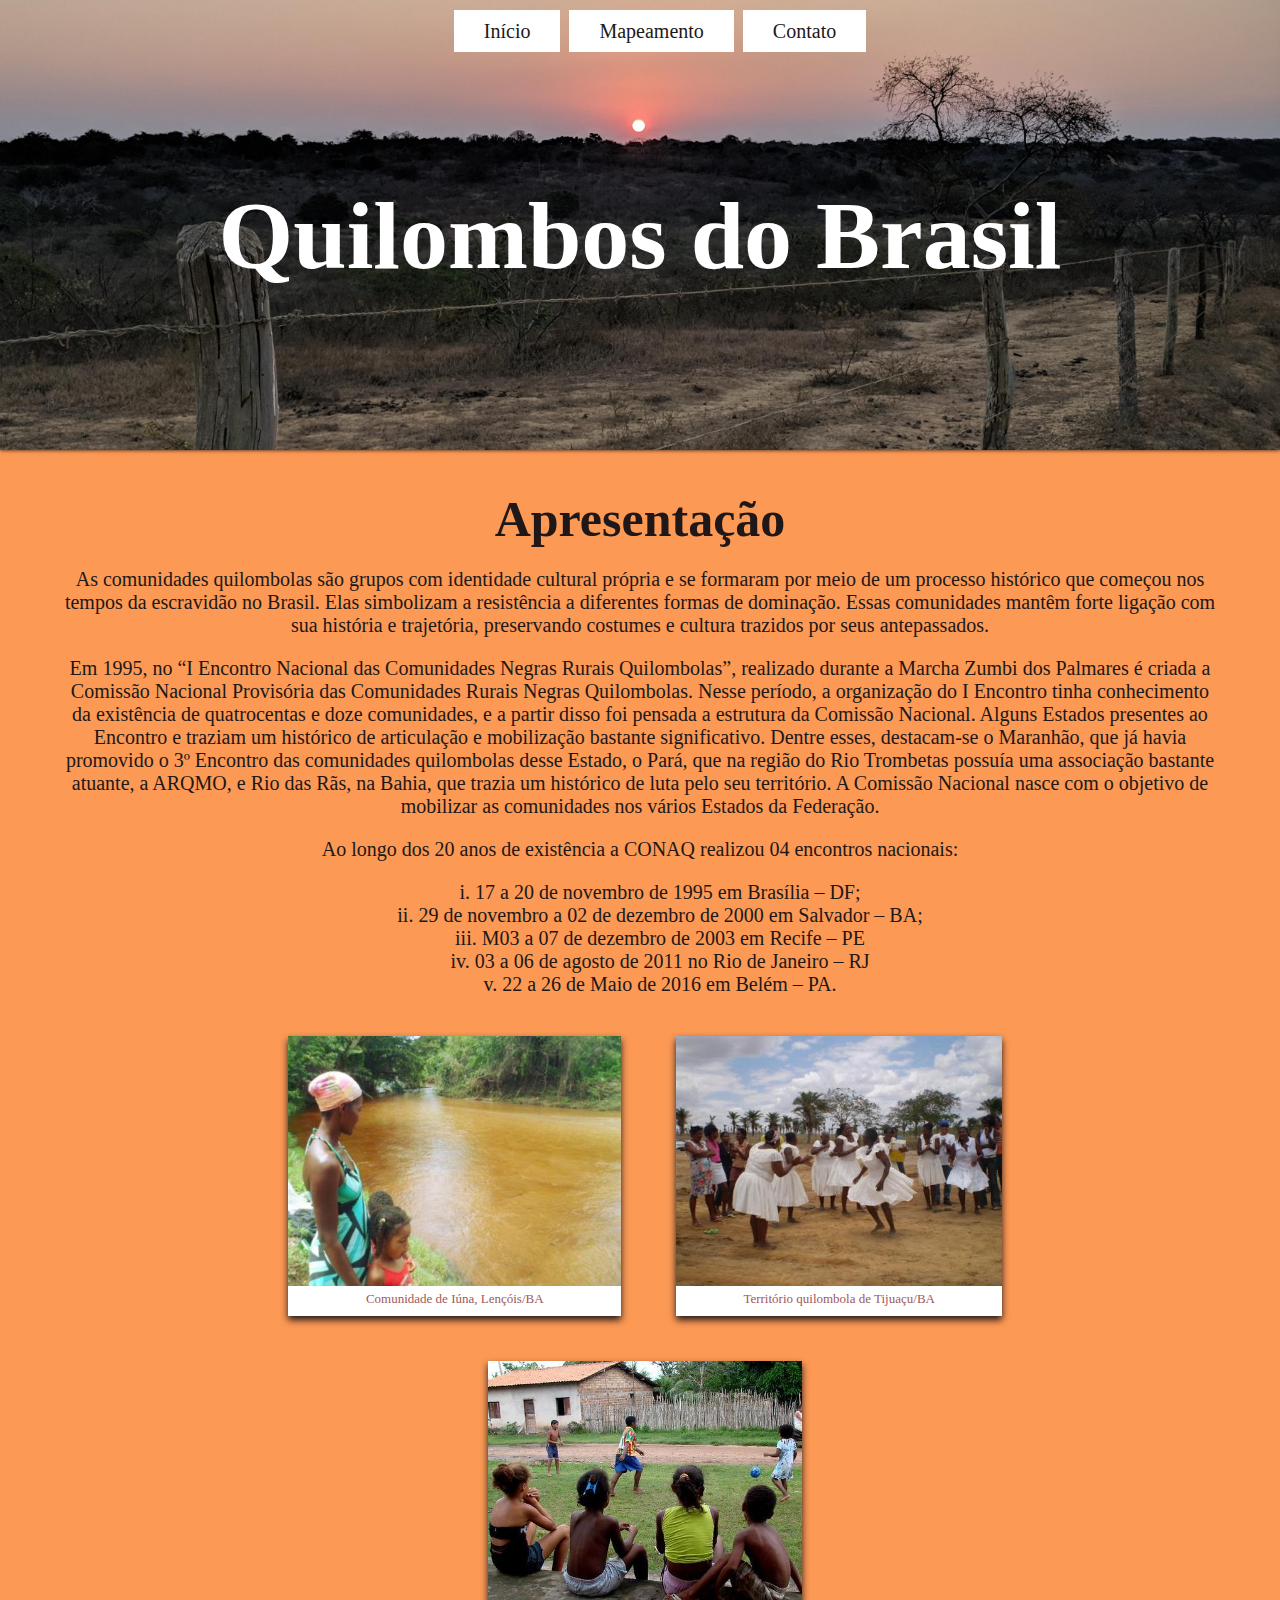
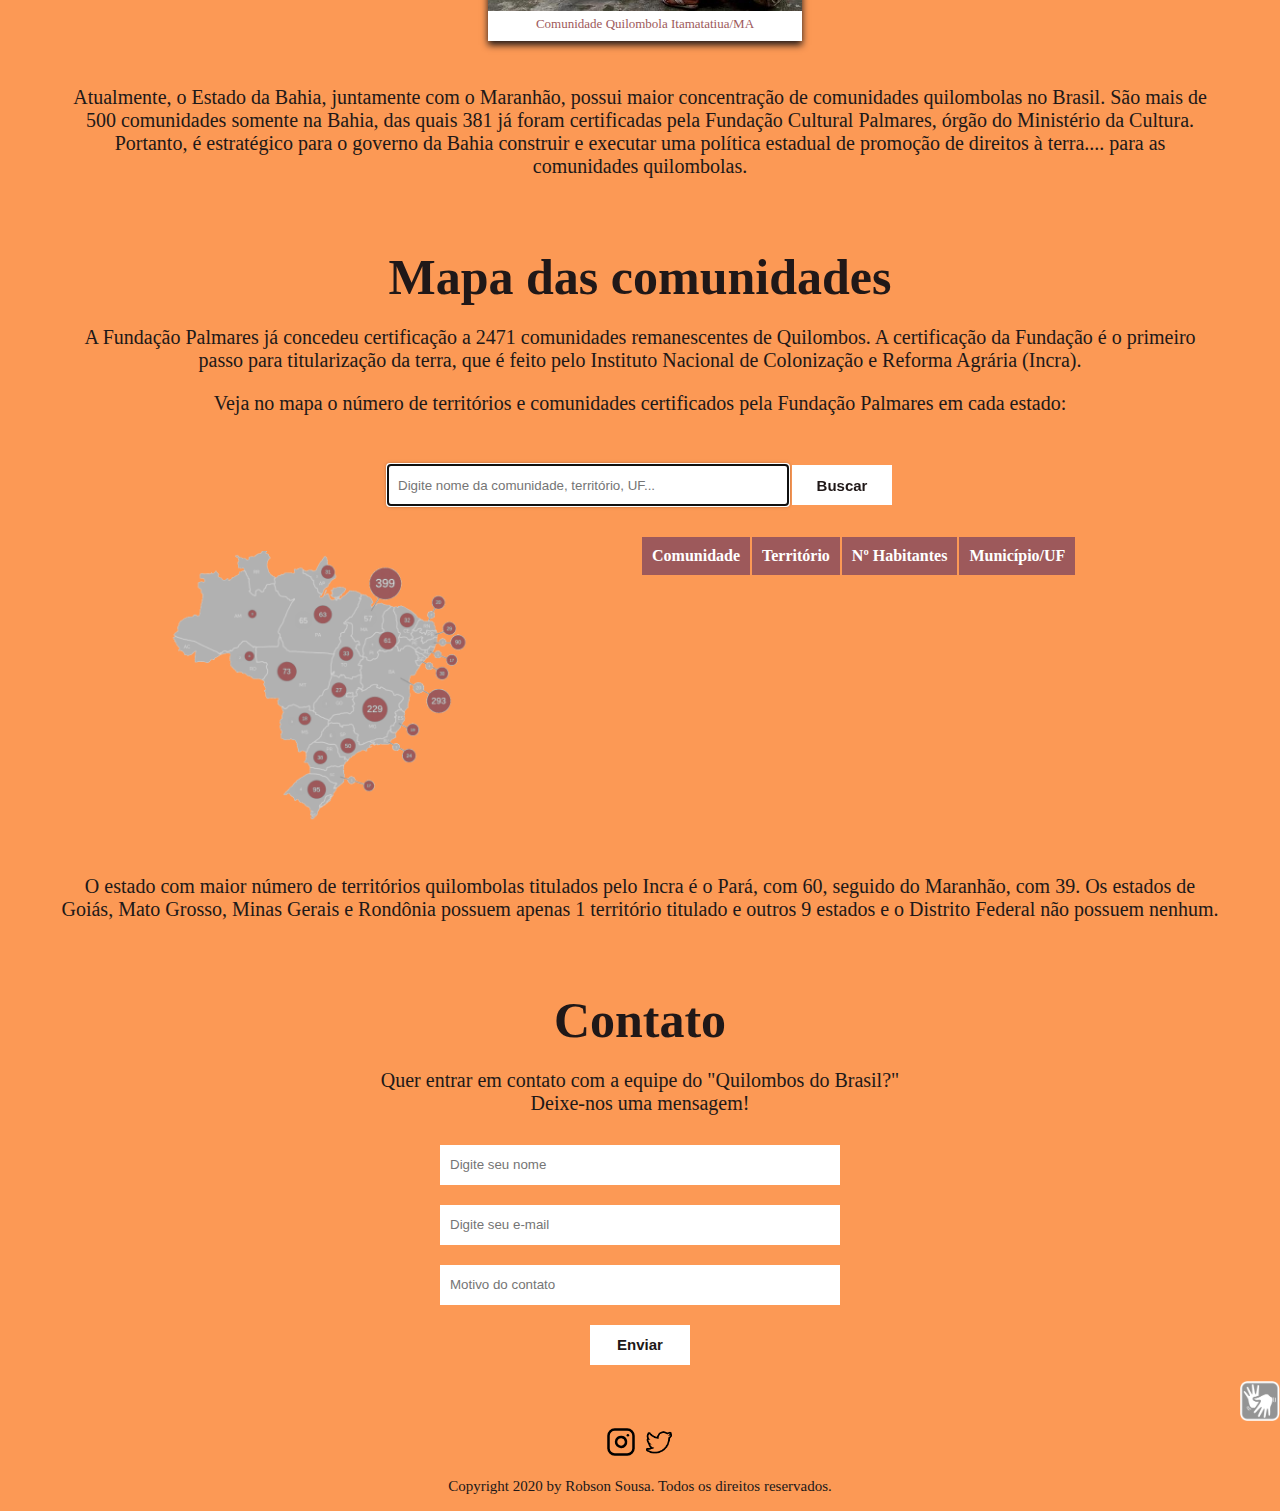
<file: index.html>
<!-- Add video?  -->
<!-- Add canva?  -->
<!-- Add HTML5 Geolocation? -->

<!DOCTYPE html>
<html>

<head>
    <meta charset="UTF-8">
    <meta name="author" content="Robson Sousa">
    <title>Quilombos do Brasil</title>
    <meta name="description" content="Mapeamento das comunidades quilombolas do Brasil e as respectivas informações hitóricas e sociodemográficas">

    <link rel="stylesheet" type="text/css" href="css/style.css">
    <link rel="shortcut icon" href="images/favicon.ico" />

    <script type="text/javascript" src="js/scripts.js"></script>
</head>

<body>
    <header>
        <nav>
            <ul>
                <a href="#home">
                    <li>Início</li>
                </a>
                <a href="#mapping">
                    <li>Mapeamento</li>
                </a>
                <a href="#contact">
                    <li>Contato</li>
                </a>
            </ul>
        </nav>
        <h1>Quilombos do Brasil</h1>
    </header>

    <section id="home">
        <h1>Apresentação</h1>

        <article>
            <p>
                As comunidades quilombolas são grupos com identidade cultural própria e se formaram por meio de um processo histórico que começou nos tempos da escravidão no Brasil. Elas simbolizam a resistência a diferentes formas de dominação. Essas comunidades mantêm
                forte ligação com sua história e trajetória, preservando costumes e cultura trazidos por seus antepassados.
            </p>
            <p>
                Em 1995, no “I Encontro Nacional das Comunidades Negras Rurais Quilombolas”, realizado durante a Marcha Zumbi dos Palmares é criada a Comissão Nacional Provisória das Comunidades Rurais Negras Quilombolas. Nesse período, a organização do I Encontro tinha
                conhecimento da existência de quatrocentas e doze comunidades, e a partir disso foi pensada a estrutura da Comissão Nacional. Alguns Estados presentes ao Encontro e traziam um histórico de articulação e mobilização bastante significativo.
                Dentre esses, destacam-se o Maranhão, que já havia promovido o 3º Encontro das comunidades quilombolas desse Estado, o Pará, que na região do Rio Trombetas possuía uma associação bastante atuante, a ARQMO, e Rio das Rãs, na Bahia, que
                trazia um histórico de luta pelo seu território. A Comissão Nacional nasce com o objetivo de mobilizar as comunidades nos vários Estados da Federação.
            </p>
            <p>
                Ao longo dos 20 anos de existência a CONAQ realizou 04 encontros nacionais:
            </p>
            <ol>
                <li>17 a 20 de novembro de 1995 em Brasília – DF;</li>
                <li>29 de novembro a 02 de dezembro de 2000 em Salvador – BA;</li>
                <li>M03 a 07 de dezembro de 2003 em Recife – PE</li>
                <li>03 a 06 de agosto de 2011 no Rio de Janeiro – RJ</li>
                <li>22 a 26 de Maio de 2016 em Belém – PA.</li>
            </ol>

            <ul>
                <li>
                    <figure onMouseOver="highlightImg(this)" onmouseout="resetImg(this)">
                        <img src="images/photo3.jpg" alt="Descrição da photo1">
                        <figcaption>Comunidade de Iúna, Lençóis/BA</figcaption>
                    </figure>
                </li>
                <li>
                    <figure onMouseOver="highlightImg(this)" onmouseout="resetImg(this)">
                        <img src="images/photo2.jpg" alt="Descrição da photo2">
                        <figcaption>Território quilombola de Tijuaçu/BA</figcaption>
                    </figure>
                </li>
                <li>
                    <figure onMouseOver="highlightImg(this)" onmouseout="resetImg(this)">
                        <img src="images/photo4.jpg" alt="Descrição da photo4">
                        <figcaption>Comunidade Quilombola Itamatatiua/MA</figcaption>
                    </figure>
                </li>
            </ul>
            <p>
                Atualmente, o Estado da Bahia, juntamente com o Maranhão, possui maior concentração de comunidades quilombolas no Brasil. São mais de 500 comunidades somente na Bahia, das quais 381 já foram certificadas pela Fundação Cultural Palmares, órgão do Ministério
                da Cultura. Portanto, é estratégico para o governo da Bahia construir e executar uma política estadual de promoção de direitos à terra.... para as comunidades quilombolas.
            </p>
        </article>
    </section>

    <section id="mapping">
        <h1>Mapa das comunidades</h1>
        <article>
            <p>
                A Fundação Palmares já concedeu certificação a 2471 comunidades remanescentes de Quilombos. A certificação da Fundação é o primeiro passo para titularização da terra, que é feito pelo Instituto Nacional de Colonização e Reforma Agrária (Incra).
            </p>

            <p>
                Veja no mapa o número de territórios e comunidades certificados pela Fundação Palmares em cada estado:
            </p>
        </article>

        <section id="search">
            <form onSubmit="searchResult()">
                <input type="text" id="str-search" name="search" required maxlength="200" autocapitalize="off" autocomplete="off" autocorrect="off" autofocus="on" placeholder="Digite nome da comunidade, território, UF...">
                <input class="btn" type="submit" value="Buscar">
            </form>
        </section>

        <section id="display-map">
            <figure>
                <img src="images/map.png" title="Clique no mapa para carregar tabela" onload="msgLoadMap()" onclick="loadTable()">
            </figure>
        </section>

        <section id="display-table">

            <table title="Clique na tabela para limpá-la">
                <tr id="hd-table">
                    <th>Comunidade</th>
                    <th>Território</th>
                    <th>Nº habitantes</th>
                    <th>Município/UF</th>
                </tr>

            </table>
        </section>
        <p>
            O estado com maior número de territórios quilombolas titulados pelo Incra é o Pará, com 60, seguido do Maranhão, com 39. Os estados de Goiás, Mato Grosso, Minas Gerais e Rondônia possuem apenas 1 território titulado e outros 9 estados e o Distrito Federal
            não possuem nenhum.
        </p>
    </section>

    <section id="contact">
        <h1>Contato</h1>
        <p>
            Quer entrar em contato com a equipe do "Quilombos do Brasil?"
            <br>Deixe-nos uma mensagem!
        </p>
        <form onsubmit="msgContact()">
            <input type="text" id="name" name="name" required placeholder="Digite seu nome" onkeydown="validationName(this)" onkeyup="upperTransform(this)">
            <input type="email" id="email" name="email" required placeholder="Digite seu e-mail" onkeyup="upperTransform(this)"><br>
            <datalist id="reason-contact">
                <option value="Assessoria de imprensa">
                <option value="Denúncia">
                <option value="Parceria">
                <option value="Outro">
            </datalist>
            <input type="text" id="reason" list="reason-contact" required placeholder="Motivo do contato" onkeypress="dontType()" /><br>

            <input class="btn" type="submit" value="Enviar" formaction="index.html">
        </form>
    </section>

    <footer>
        <a href="">
            <img class="icon-social" src="images/instagram-black.svg">
        </a>
        <a href="">
            <img class="icon-social" src="images/twitter-black.png">
        </a>
        <p>Copyright 2020 by Robson Sousa. Todos os direitos reservados.</p>
    </footer>

    <div id="libras">
        <figure>
            <img src="images/libras.png" alt="Simbolo da língua de sinais utilizada no Brasil">
        </figure>
    </div>
</body>

</html>
</file>
<file: css/style.css>
body {
    background-color: #fc9955;
    margin: 0;
}

a {
    text-decoration: none;
}

a:visited {
    color: #9d595b;
}

h1,
h2,
h3 {
    font-family: Carlito, serif;
    text-align: center;
    padding: 0;
    margin: 0;
}

p,
ul,
li,
label {
    font-family: "Courier 10 Pitch", serif;
    color: #201818;
    text-align: center;
    font-size: 20px;
}

ol li {
    list-style-type: lower-roman;
    list-style-position: inside;
}

header,
footer,
section {
    width: auto;
    height: auto;
    text-align: center;
    vertical-align: top;
}

header {
    height: 450px;
    background-image: url("../images/quilombo-furadinho.jpeg");
    background-repeat: no-repeat;
    background-position: center;
    background-size: cover;
    box-shadow: 0 0 4px 0 #201818;
    cursor: pointer;
}

header:hover {
    opacity: 0.9;
    filter: grayscale(200%);
}

header:active {
    filter: sepia(100%);
}

nav {
    text-align: center;
    width: 100%;
    padding: 0;
    position: absolute
}

nav ul li {
    display: inline;
    margin: 0 2px;
    padding: 10px 30px;
    background-color: #ffffff;
    height: 100px;
}

nav ul li:hover {
    background-color: #201818;
    color: #ffffff;
    box-shadow: 0 4px 7px 0 #201818;
}

header h1 {
    position: relative;
    top: 40%;
    color: #ffffff;
    font-size: 6em;
}

section {
    height: auto;
    padding: 10px 60px;
    margin-top: 30px;
}

section h1 {
    color: #201818;
    font-size: 50px;
}

#home ul li {
    display: inline-block;
}

#home figure {
    height: 280px;
    margin-bottom: 25px;
    margin-left: 10px;
    background-color: #ffffff;
    box-shadow: 0 4px 7px 0 #201818;
    /* opacity: 0.9; */
    cursor: pointer;
}

#home li img {
    height: 250px;
    width: auto;
    display: inline;
}

#home figcaption {
    font-size: 13px;
    color: #9d595b
}


/* #home figure:hover {
    opacity: 1;
    cursor: pointer;
} */

.no-highlight {
    opacity: 0.5;
}

.highlight {
    opacity: 1;
}

#search {
    text-align: center;
}

#display-map {
    display: table-cell;
    width: 400px;
    height: auto;
    text-align: center;
    vertical-align: middle;
}

#display-map img {
    width: 100%;
    height: auto;
}

#display-table {
    display: table-cell;
    width: auto;
    height: auto;
    vertical-align: top;
}

#display-table table {
    min-width: 50%;
    width: 100%;
    height: auto;
    text-align: center;
    vertical-align: middle;
    border: none;
}

table th {
    background-color: #9d595b;
    padding: 10px 10px;
    text-transform: capitalize;
    color: #ffffff;
}

table td {
    background-color: #ffffff;
    padding: 4px;
    color: #201818;
}

#display-table a:hover {
    text-decoration: underline;
    color: #201818
}

#display-table a:active {
    font-weight: bold;
}

#contact {
    align-items: center;
    text-align: center;
}

#contact form {
    margin: 0 auto;
    width: 600px;
}

input,
input[type=text],
input[type=email] {
    background-color: #ffffff;
    color: #201818;
    width: 400px;
    height: 40px;
    margin: 10px 0;
    padding: 10px;
    border: none;
    box-sizing: border-box;
    vertical-align: middle;
}

.btn {
    width: 100px;
    height: 40px;
    background-color: white;
    color: #201818;
    border: none;
    cursor: pointer;
    font-size: 15px;
    font-weight: bold;
    box-sizing: border-box;
    vertical-align: middle;
}

.btn:hover {
    background-color: #202020;
    color: white;
    box-shadow: 0 0 4px 0 white;
}

.btn:active {
    background-color: #ffffff;
    color: #201818;
}

input:focus {
    box-shadow: 0 0 4px 0 #201818;
}

footer {
    padding-top: 40px;
}

.icon-social {
    height: 30px;
    width: 30px;
    margin: 2px;
    display: inline-block;
    background-position: center;
    background-size: cover;
    position: relative;
}

.icon-social:hover {
    filter: invert();
}

footer p {
    font-size: 15px;
}

#libras img {
    position: fixed;
    bottom: 10%;
    right: 0;
    width: 40px;
    height: auto;
    filter: grayscale(100);
}

#libras img:hover {
    filter: grayscale(0);
}
</file>
